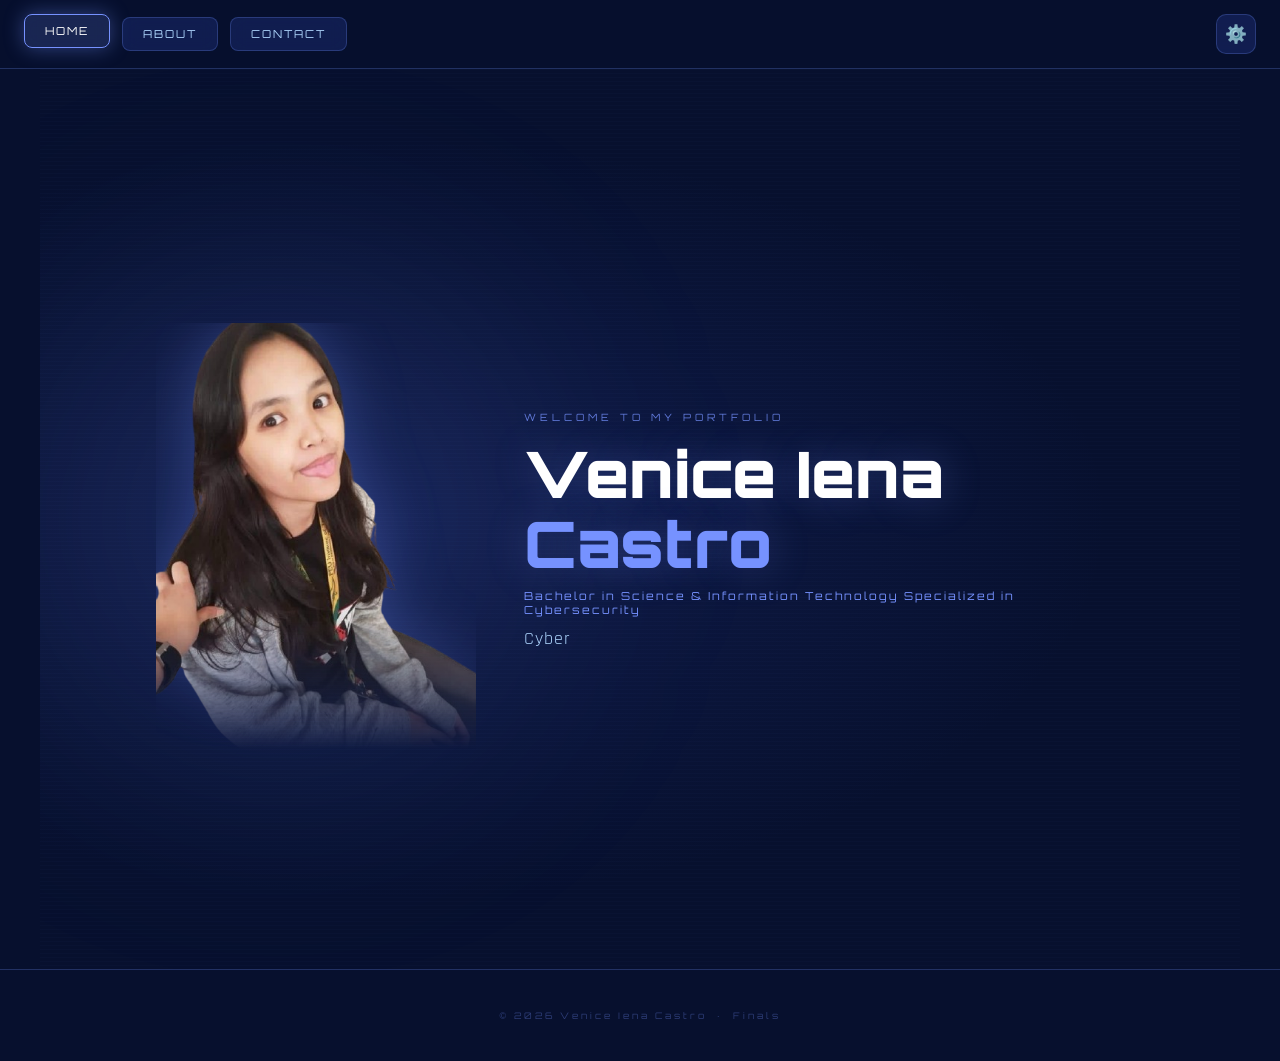
<file: index.html>
<!DOCTYPE html>
<html lang="en" data-theme="dark">
<head>
<meta charset="UTF-8">
<meta name="viewport" content="width=device-width, initial-scale=1.0">
<title>Venice Iena Castro — Portfolio</title>
<link href="https://fonts.googleapis.com/css2?family=Orbitron:wght@400;700;900&family=Rajdhani:wght@300;400;600&display=swap" rel="stylesheet">
<link rel="stylesheet" href="css/theme.css">
<link rel="stylesheet" href="css/style.css">
<link rel="stylesheet" href="css/window.css">
<link rel="stylesheet" href="css/responsive.css">
</head>
<body>

<!-- header -->
<header>
  <nav class="nav">
    <a href="index.html" class="nav-btn">Home</a>
    <a href="about.html" class="nav-btn">About</a>
    <a href="contact.html" class="nav-btn">Contact</a>
  </nav>
  <button id="settings-toggle" class="settings-btn" aria-label="Settings" title="Settings">⚙️</button>
  <div class="scroll-progress"></div>
</header>

<!-- settings -->
<div id="settings-panel" class="settings-panel">
  <div class="settings-row">
    <span class="settings-label">Dark Mode</span>
    <label class="switch">
      <input type="checkbox" id="dark-toggle">
      <span class="switch-track"><span class="switch-thumb"></span></span>
    </label>
  </div>
  <div class="settings-row">
    <span class="settings-label">Font Size</span>
    <div class="font-controls">
      <button id="font-dec" class="font-btn" type="button">A−</button>
      <button id="font-inc" class="font-btn" type="button">A+</button>
    </div>
  </div>
  <div class="settings-row">
    <span class="settings-label">High Contrast</span>
    <label class="switch">
      <input type="checkbox" id="contrast-toggle">
      <span class="switch-track"><span class="switch-thumb"></span></span>
    </label>
  </div>
</div>

<!-- hero -->
<section id="home" class="hero">
  <div class="hero-scanlines"></div>
  <div class="hero-glow"></div>
  <div class="hero-img-wrap">
    <img src="assets/images/image.png" class="hero-img" alt="Venice Castro" onerror="this.style.display='none'">
  </div>
  <div class="hero-content animate-fade-in">
    <p class="hero-label"> Welcome to my portfolio</p>
    <h1 class="hero-name">Venice Iena<br><span class="hero-name-accent">Castro</span></h1>
    <p class="hero-sub">Bachelor in Science &amp; Information Technology Specialized in Cybersecurity</p>
    <p class="hero-role" id="dynamic-role">Student Developer</p>
  </div>
</section>

<!-- footer -->
<footer>
  <p>© 2026 Venice Iena Castro &nbsp;·&nbsp; Finals</p>
</footer>

<script src="js/theme.js"></script>
<script src="js/script.js"></script>
<script src="js/feature.js"></script>
</body>
</html>
</file>
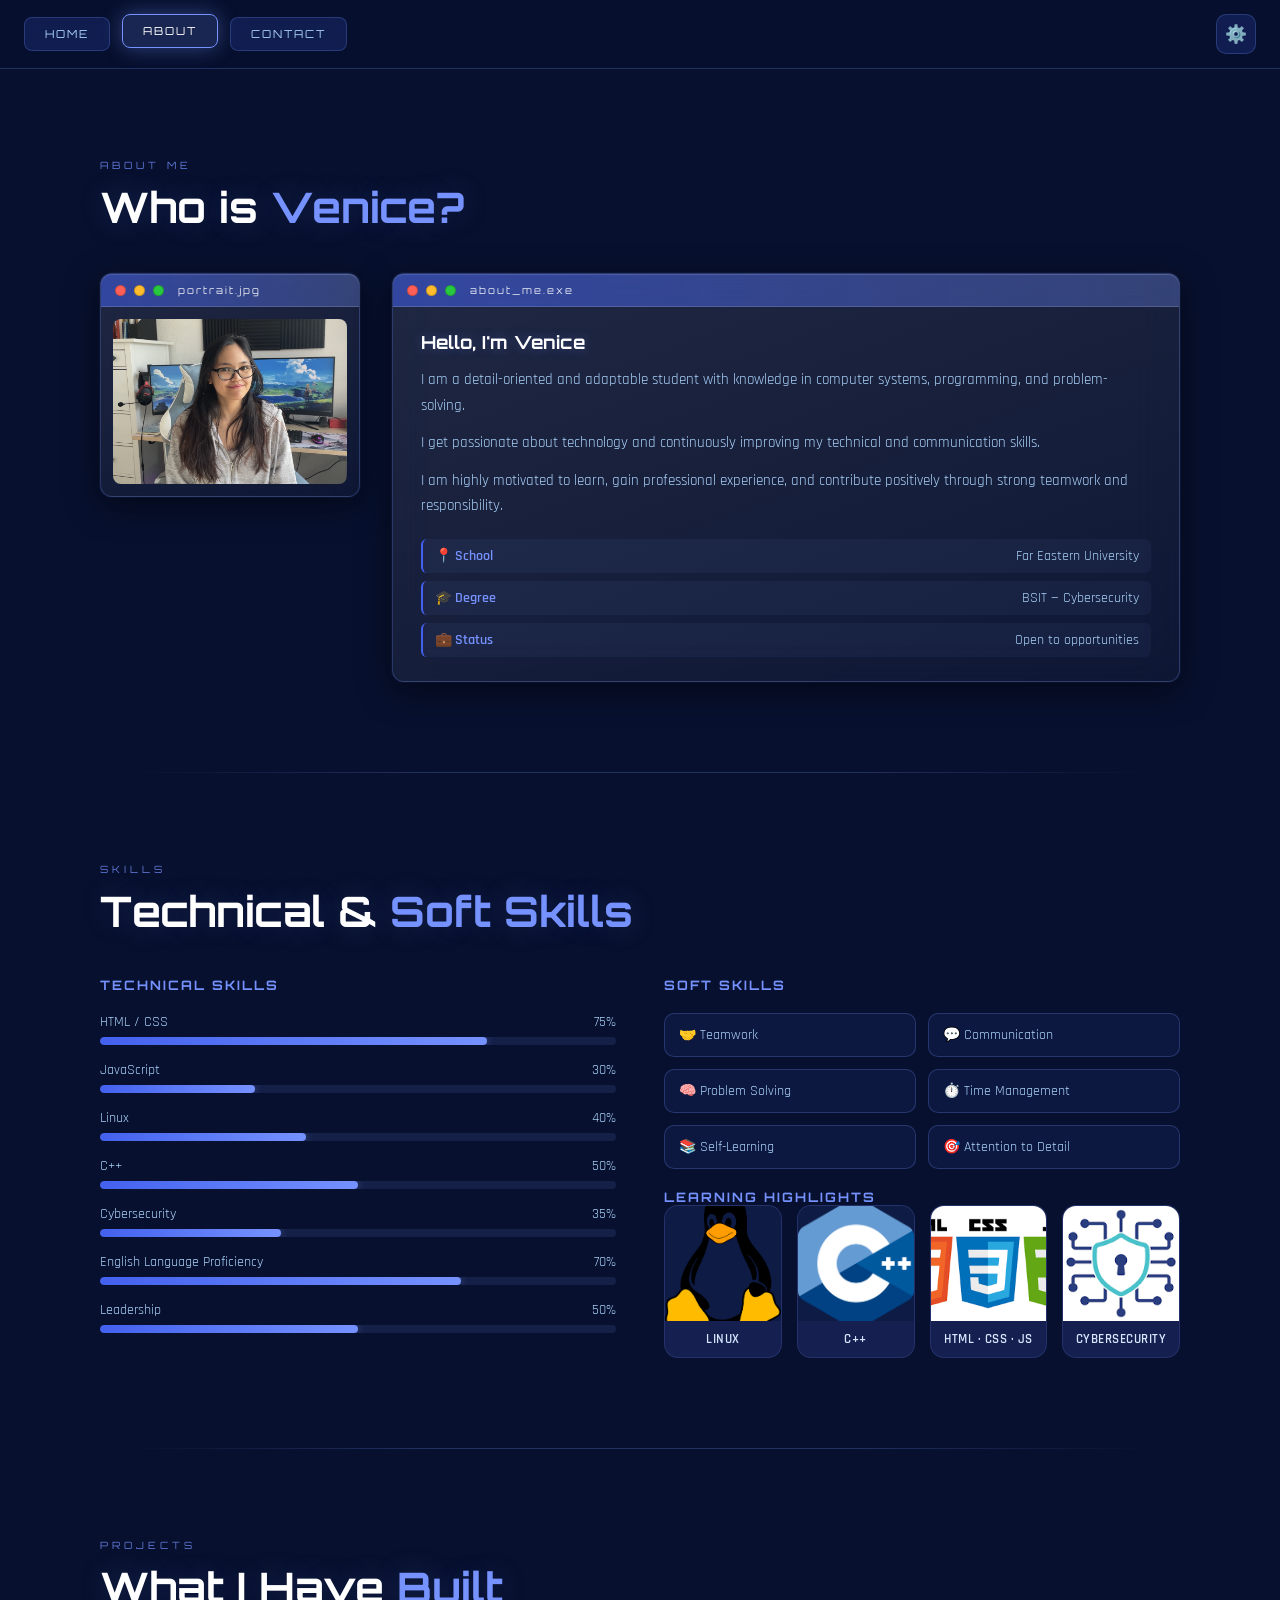
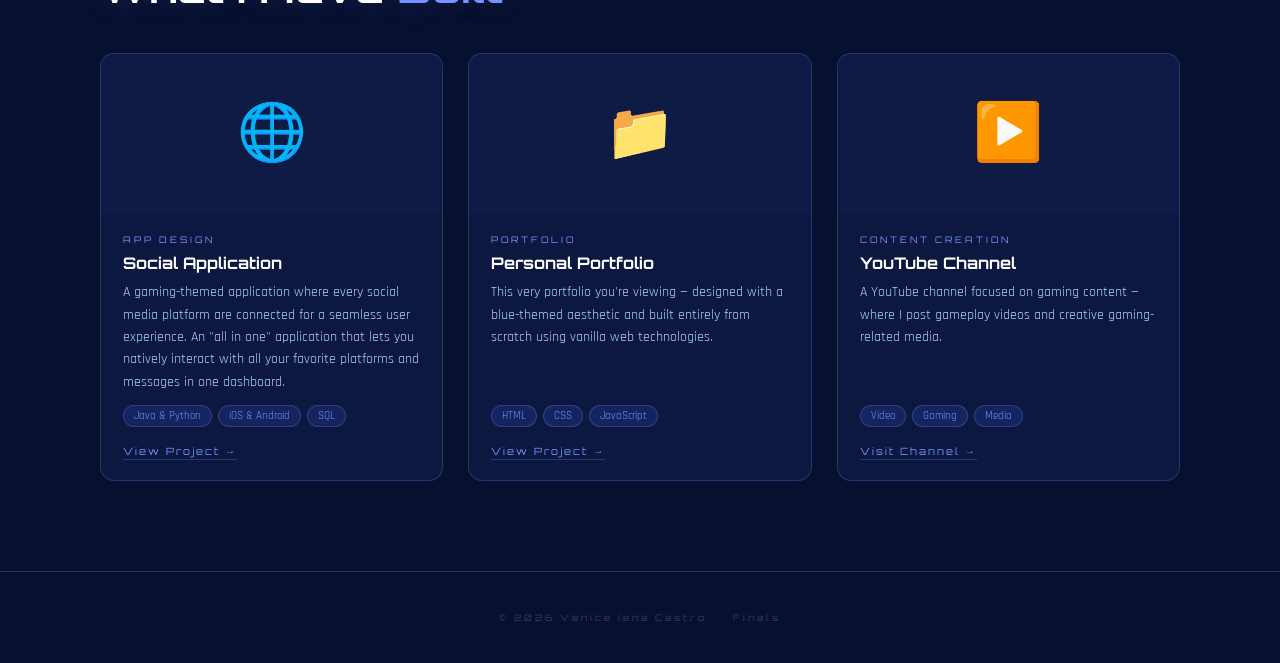
<file: about.html>
<!DOCTYPE html>
<html lang="en" data-theme="dark">
<head>
<meta charset="UTF-8">
<meta name="viewport" content="width=device-width, initial-scale=1.0">
<title>About — Venice Iena Castro</title>
<link href="https://fonts.googleapis.com/css2?family=Orbitron:wght@400;700;900&family=Rajdhani:wght@300;400;600&display=swap" rel="stylesheet">
<link rel="stylesheet" href="css/theme.css">
<link rel="stylesheet" href="css/style.css">
<link rel="stylesheet" href="css/window.css">
<link rel="stylesheet" href="css/responsive.css">
</head>
<body>

<!-- header -->
<header>
  <nav class="nav">
    <a href="index.html" class="nav-btn">Home</a>
    <a href="about.html" class="nav-btn">About</a>
    <a href="contact.html" class="nav-btn">Contact</a>
  </nav>
  <button id="settings-toggle" class="settings-btn" aria-label="Settings" title="Settings">⚙️</button>
  <div class="scroll-progress"></div>
</header>

<!-- settings -->
<div id="settings-panel" class="settings-panel">
  <div class="settings-row">
    <span class="settings-label">Dark Mode</span>
    <label class="switch">
      <input type="checkbox" id="dark-toggle">
      <span class="switch-track"><span class="switch-thumb"></span></span>
    </label>
  </div>
  <div class="settings-row">
    <span class="settings-label">Font Size</span>
    <div class="font-controls">
      <button id="font-dec" class="font-btn" type="button">A−</button>
      <button id="font-inc" class="font-btn" type="button">A+</button>
    </div>
  </div>
  <div class="settings-row">
    <span class="settings-label">High Contrast</span>
    <label class="switch">
      <input type="checkbox" id="contrast-toggle">
      <span class="switch-track"><span class="switch-thumb"></span></span>
    </label>
  </div>
</div>

<!-- about -->
<section id="about" class="animate-section">
  <p class="section-label"> About me</p>
  <h2 class="section-title">Who is <span class="accent">Venice?</span></h2>
  <div class="about-grid">
    <div class="aero-window portrait-window">
      <div class="aero-titlebar">
        <div class="aero-dot aero-dot-red"></div>
        <div class="aero-dot aero-dot-amber"></div>
        <div class="aero-dot aero-dot-green"></div>
        <span class="aero-title-text">portrait.jpg</span>
      </div>
      <div class="aero-body">
        <img src="assets/images/MeNoBG.png" alt="Portrait of Venice" onerror="this.style.display='none'">
      </div>
    </div>
    <div class="aero-window info-window">
      <div class="aero-titlebar">
        <div class="aero-dot aero-dot-red"></div>
        <div class="aero-dot aero-dot-amber"></div>
        <div class="aero-dot aero-dot-green"></div>
        <span class="aero-title-text">about_me.exe</span>
      </div>
      <div class="aero-body">
        <h3>Hello, I'm Venice </h3>
        <p>I am a detail-oriented and adaptable student with knowledge in computer systems, programming, and problem-solving.</p>
        <p>I get passionate about technology and continuously improving my technical and communication skills.</p>
        <p>I am highly motivated to learn, gain professional experience, and contribute positively through strong teamwork and responsibility.</p>
        <div class="about-details">
          <div class="about-detail"><span class="detail-label">📍 School</span><span>Far Eastern University</span></div>
          <div class="about-detail"><span class="detail-label">🎓 Degree</span><span>BSIT — Cybersecurity</span></div>
          <div class="about-detail"><span class="detail-label">💼 Status</span><span>Open to opportunities</span></div>
        </div>
      </div>
    </div>
  </div>
</section>

<div class="divider"></div>

<!-- skills -->
<section id="skills" class="animate-section">
  <p class="section-label">Skills</p>
  <h2 class="section-title">Technical &amp; <span class="accent">Soft Skills</span></h2>
  <div class="skills-container">

    <div class="skills-col">
      <h3 class="skills-col-title">Technical Skills</h3>
      <div class="skill-bars">
        <div class="skill-bar-item">
          <div class="skill-bar-header"><span>HTML / CSS</span><span>75%</span></div>
          <div class="skill-bar-bg"><div class="skill-bar-fill" data-width="75"></div></div>
        </div>
        <div class="skill-bar-item">
          <div class="skill-bar-header"><span>JavaScript</span><span>30%</span></div>
          <div class="skill-bar-bg"><div class="skill-bar-fill" data-width="30"></div></div>
        </div>
        <div class="skill-bar-item">
          <div class="skill-bar-header"><span>Linux</span><span>40%</span></div>
          <div class="skill-bar-bg"><div class="skill-bar-fill" data-width="40"></div></div>
        </div>
        <div class="skill-bar-item">
          <div class="skill-bar-header"><span>C++</span><span>50%</span></div>
          <div class="skill-bar-bg"><div class="skill-bar-fill" data-width="50"></div></div>
        </div>
        <div class="skill-bar-item">
          <div class="skill-bar-header"><span>Cybersecurity</span><span>35%</span></div>
          <div class="skill-bar-bg"><div class="skill-bar-fill" data-width="35"></div></div>
        </div>
         <div class="skill-bar-item">
          <div class="skill-bar-header"><span>English Language Proficiency</span><span>70%</span></div>
          <div class="skill-bar-bg"><div class="skill-bar-fill" data-width="70"></div></div>
        </div>
         <div class="skill-bar-item">
          <div class="skill-bar-header"><span>Leadership</span><span>50%</span></div>
          <div class="skill-bar-bg"><div class="skill-bar-fill" data-width="50"></div></div>
        </div>
      </div>
    </div>
    <div class="skills-col">
      <h3 class="skills-col-title">Soft Skills</h3>
      <div class="soft-skills-grid">
        <div class="soft-skill-card">🤝 Teamwork</div>
        <div class="soft-skill-card">💬 Communication</div>
        <div class="soft-skill-card">🧠 Problem Solving</div>
        <div class="soft-skill-card">⏱️ Time Management</div>
        <div class="soft-skill-card">📚 Self-Learning</div>
        <div class="soft-skill-card">🎯 Attention to Detail</div>
      </div>

      <!-- highlights -->
      <h3 class="skills-col-title" style="margin-top: 20px; margin-bottom: 0px;">Learning Highlights</h3>
      <div id="highlight">
        <div class="highlight-grid">
          <a class="highlight-card" target="_blank">
            <div class="highlight-icon-wrap">
              <img src="assets/icons/Linux.png" alt="Linux">
            </div>
            <div class="highlight-name">LINUX</div>
            <div class="highlight-hover-info">
              <div class="highlight-genre">LINUX</div>
              <div class="highlight-desc">Essentials of Linux</div>
            </div>
          </a>

          <a class="highlight-card" target="_blank">
            <div class="highlight-icon-wrap">
              <img src="assets/icons/C++.png" alt="C++">
            </div>
            <div class="highlight-name">C++</div>
            <div class="highlight-hover-info">
              <div class="highlight-genre">C++</div>
              <div class="highlight-desc">Novice level — growing fast</div>
            </div>
          </a>

          <a class="highlight-card" target="_blank">
            <div class="highlight-icon-wrap">
              <img src="assets/icons/WebDev.png" alt="Web Development">
            </div>
            <div class="highlight-name">HTML · CSS · JS</div>
            <div class="highlight-hover-info">
              <div class="highlight-genre">HTML · CSS · JS</div>
              <div class="highlight-desc">Web fundamentals</div>
            </div>
          </a>

          <a class="highlight-card" target="_blank">
            <div class="highlight-icon-wrap">
              <img src="assets/icons/Cybersecurity.png" alt="Cybersecurity">
            </div>
            <div class="highlight-name">CYBERSECURITY</div>
            <div class="highlight-hover-info">
              <div class="highlight-genre">CYBERSECURITY</div>
              <div class="highlight-desc">Basic concepts & practices</div>
            </div>
          </a>
        </div>
      </div>
    </div>
  </div>
</section>

<div class="divider"></div>

<!-- projects -->
<section id="projects" class="animate-section">
  <p class="section-label">Projects</p>
  <h2 class="section-title">What I Have <span class="accent">Built</span></h2>
  <div class="projects-grid">
    <!-- card 1 -->
    <div class="project-card">
      <div class="project-img-wrap">
        <img src="" alt="Social App" onerror="this.parentElement.innerHTML='<div class=\'project-img-placeholder\'>🌐</div>'">
      </div>
      <div class="project-body">
        <div class="project-genre">App Design</div>
        <h3 class="project-name">Social Application</h3>
        <p class="project-desc">A gaming-themed application where every social media platform are connected for a seamless user experience.
          An "all in one" application that lets you natively interact with all your favorite platforms and messages in one dashboard.</p>
        <div class="project-tags">
          <span class="proj-tag">Java & Python</span>
          <span class="proj-tag">iOS & Android</span>
          <span class="proj-tag">SQL</span>
        </div>
        <a class="project-link" href="#" target="_blank">View Project →</a>
      </div>
    </div>

    <!-- card 2 -->
    <div class="project-card">
      <div class="project-img-wrap">
        <img src="" alt="Portfolio" onerror="this.parentElement.innerHTML='<div class=\'project-img-placeholder\'>📁</div>'">
      </div>
      <div class="project-body">
        <div class="project-genre">Portfolio</div>
        <h3 class="project-name">Personal Portfolio</h3>
        <p class="project-desc">This very portfolio you're viewing — designed with a blue-themed aesthetic and built entirely from scratch using vanilla web technologies.</p>
        <div class="project-tags">
          <span class="proj-tag">HTML</span>
          <span class="proj-tag">CSS</span>
          <span class="proj-tag">JavaScript</span>
        </div>
        <a class="project-link" href="#" target="_blank">View Project →</a>
      </div>
    </div>

    <!-- card 3 -->
    <div class="project-card">
      <div class="project-img-wrap">
        <img src="" alt="YouTube" onerror="this.parentElement.innerHTML='<div class=\'project-img-placeholder\'>▶️</div>'">
      </div>
      <div class="project-body">
        <div class="project-genre">Content Creation</div>
        <h3 class="project-name">YouTube Channel</h3>
        <p class="project-desc">A YouTube channel focused on gaming content — where I post gameplay videos and creative gaming-related media.</p>
        <div class="project-tags">
          <span class="proj-tag">Video</span>
          <span class="proj-tag">Gaming</span>
          <span class="proj-tag">Media</span>
        </div>
        <a class="project-link" href="https://www.youtube.com/@yenachii" target="_blank">Visit Channel →</a>
      </div>
    </div>
  </div>
</section>

<!-- footer -->
<footer>
  <p>© 2026 Venice Iena Castro &nbsp;·&nbsp; Finals</p>
</footer>

<script src="js/theme.js"></script>
<script src="js/script.js"></script>
<script src="js/feature.js"></script>
</body>
</html>
</file>
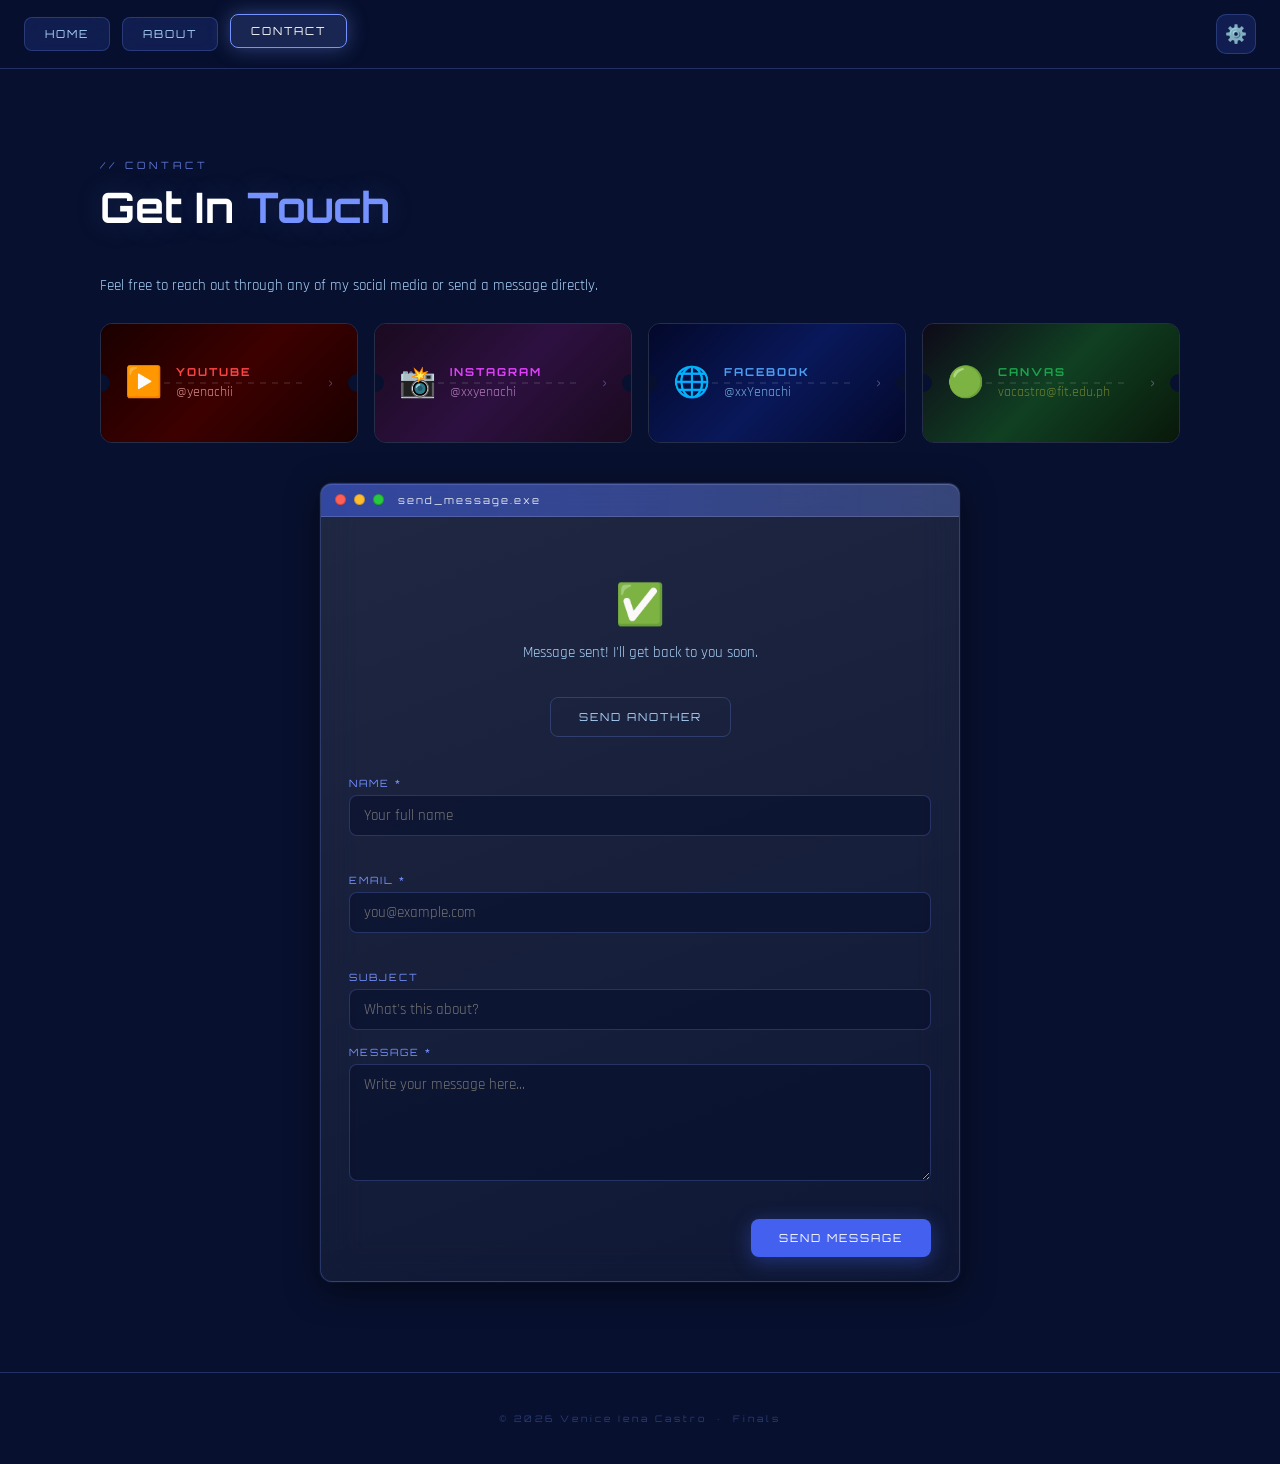
<file: contact.html>
<!DOCTYPE html>
<html lang="en" data-theme="dark">
<head>
<meta charset="UTF-8">
<meta name="viewport" content="width=device-width, initial-scale=1.0">
<title>Contact — Venice Iena Castro</title>
<link href="https://fonts.googleapis.com/css2?family=Orbitron:wght@400;700;900&family=Rajdhani:wght@300;400;600&display=swap" rel="stylesheet">
<link rel="stylesheet" href="css/theme.css">
<link rel="stylesheet" href="css/style.css">
<link rel="stylesheet" href="css/window.css">
<link rel="stylesheet" href="css/responsive.css">
</head>
<body>

<!-- header -->
<header>
  <nav class="nav">
    <a href="index.html" class="nav-btn">Home</a>
    <a href="about.html" class="nav-btn">About</a>
    <a href="contact.html" class="nav-btn">Contact</a>
  </nav>
  <button id="settings-toggle" class="settings-btn" aria-label="Settings" title="Settings">⚙️</button>
  <div class="scroll-progress"></div>
</header>

<!-- settings -->
<div id="settings-panel" class="settings-panel">
  <div class="settings-row">
    <span class="settings-label">Dark Mode</span>
    <label class="switch">
      <input type="checkbox" id="dark-toggle">
      <span class="switch-track"><span class="switch-thumb"></span></span>
    </label>
  </div>
  <div class="settings-row">
    <span class="settings-label">Font Size</span>
    <div class="font-controls">
      <button id="font-dec" class="font-btn" type="button">A−</button>
      <button id="font-inc" class="font-btn" type="button">A+</button>
    </div>
  </div>
  <div class="settings-row">
    <span class="settings-label">High Contrast</span>
    <label class="switch">
      <input type="checkbox" id="contrast-toggle">
      <span class="switch-track"><span class="switch-thumb"></span></span>
    </label>
  </div>
</div>

<!-- contact -->
<section id="contact" class="animate-section">
  <p class="section-label">// Contact</p>
  <h2 class="section-title">Get In <span class="accent">Touch</span></h2>
  <div class="contact-layout">

    <!-- tickets -->
    <div class="contact-cards">
      <p class="contact-intro">Feel free to reach out through any of my social media or send a message directly.</p>
      <div class="tickets-grid">
        <a class="ticket ticket-yt" href="https://www.youtube.com/@yenachii" target="_blank">
          <div class="ticket-bg"></div>
          <div class="ticket-notch-left"></div><div class="ticket-notch-right"></div>
          <div class="ticket-dashes"></div>
          <div class="ticket-content">
            <div class="ticket-icon">▶️</div>
            <div class="ticket-info">
              <div class="ticket-platform">YouTube</div>
              <div class="ticket-handle">@yenachii</div>
            </div>
            <div class="ticket-arrow">›</div>
          </div>
        </a>
        <a class="ticket ticket-ig" href="https://www.instagram.com/xxyenachi" target="_blank">
          <div class="ticket-bg"></div>
          <div class="ticket-notch-left"></div><div class="ticket-notch-right"></div>
          <div class="ticket-dashes"></div>
          <div class="ticket-content">
            <div class="ticket-icon">📸</div>
            <div class="ticket-info">
              <div class="ticket-platform">Instagram</div>
              <div class="ticket-handle">@xxyenachi</div>
            </div>
            <div class="ticket-arrow">›</div>
          </div>
        </a>
        <a class="ticket ticket-fb" href="" target="_blank">
          <div class="ticket-bg"></div>
          <div class="ticket-notch-left"></div><div class="ticket-notch-right"></div>
          <div class="ticket-dashes"></div>
          <div class="ticket-content">
            <div class="ticket-icon">🌐</div>
            <div class="ticket-info">
              <div class="ticket-platform">Facebook</div>
              <div class="ticket-handle">@xxYenachi</div>
            </div>
            <div class="ticket-arrow">›</div>
          </div>
        </a>
        <a class="ticket ticket-ca" href="" target="_blank">
          <div class="ticket-bg"></div>
          <div class="ticket-notch-left"></div><div class="ticket-notch-right"></div>
          <div class="ticket-dashes"></div>
          <div class="ticket-content">
            <div class="ticket-icon">🟢</div>
            <div class="ticket-info">
              <div class="ticket-platform">Canvas</div>
              <div class="ticket-handle">vacastro@fit.edu.ph</div>
            </div>
            <div class="ticket-arrow">›</div>
          </div>
        </a>
      </div>
    </div>

    <!-- form -->
    <div class="contact-form-wrap">
      <div class="aero-window form-window">
        <div class="aero-titlebar">
          <div class="aero-dot aero-dot-red"></div>
          <div class="aero-dot aero-dot-amber"></div>
          <div class="aero-dot aero-dot-green"></div>
          <span class="aero-title-text">send_message.exe</span>
        </div>
        <div class="aero-body">
          <div id="form-success" class="form-success" hidden>
            <span>✅</span>
            <p>Message sent! I'll get back to you soon.</p>
            <button id="form-reset" class="btn-outline" style="margin-top:12px;">Send another</button>
          </div>
          <form id="contact-form" novalidate>
            <div class="form-group">
              <label for="f-name">Name *</label>
              <input type="text" id="f-name" name="name" placeholder="Your full name" autocomplete="name">
              <span class="form-error" id="err-name"></span>
            </div>
            <div class="form-group">
              <label for="f-email">Email *</label>
              <input type="email" id="f-email" name="email" placeholder="you@example.com" autocomplete="email">
              <span class="form-error" id="err-email"></span>
            </div>
            <div class="form-group">
              <label for="f-subject">Subject</label>
              <input type="text" id="f-subject" name="subject" placeholder="What's this about?">
            </div>
            <div class="form-group">
              <label for="f-message">Message *</label>
              <textarea id="f-message" name="message" rows="5" placeholder="Write your message here…"></textarea>
              <span class="form-error" id="err-message"></span>
            </div>
            <div class="form-footer">
              <p class="form-saved-note" id="saved-note">💾 Draft auto-saved</p>
              <button type="submit" class="btn-primary">Send Message</button>
            </div>
          </form>
        </div>
      </div>
    </div>

  </div>
</section>

<!-- footer -->
<footer>
  <p>© 2026 Venice Iena Castro &nbsp;·&nbsp; Finals</p>
</footer>

<script src="js/theme.js"></script>
<script src="js/script.js"></script>
<script src="js/feature.js"></script>
</body>
</html>
</file>
<file: css/theme.css>
/* ────────────────────────────────────────────────
   theme.css — colors & contrast
   ──────────────────────────────────────────────── */

/* dark theme */
:root,
[data-theme="dark"] {
  --bg:       #07102E;
  --deep:     #050D22;
  --surface:  #0E1B45;
  --panel:    #162050;
  --primary:  #4361EE;
  --glow:     #7692FF;
  --accent:   #ABD2FA;
  --light:    #D6E6FF;
  --white:    #ffffff;
  --text:     #D6E6FF;
  --text-dim: #7692FF;
  --card-bg:  rgba(14,27,69,0.8);
  --border:   rgba(118,146,255,0.25);
  --input-bg: rgba(7,16,46,0.6);
  --shadow:   rgba(0,0,0,0.5);
  --nav-bg:   rgba(7,16,46,0.82);
  --footer-c: rgba(118,146,255,0.35);
  --tag-bg:   rgba(67,97,238,0.18);
  --tag-c:    #7692FF;
  --font-title: 'Orbitron', sans-serif;
  --font-body:  'Rajdhani', sans-serif;
  color-scheme: dark;
}

/* light theme */
[data-theme="light"] {
  --bg:       #EEF2FF;
  --deep:     #DDE3FA;
  --surface:  #FFFFFF;
  --panel:    #F4F6FF;
  --primary:  #4361EE;
  --glow:     #4361EE;
  --accent:   #1a2c8a;
  --light:    #1a1f3a;
  --white:    #111827;
  --text:     #1a1f3a;
  --text-dim: #4361EE;
  --card-bg:  rgba(255,255,255,0.85);
  --border:   rgba(67,97,238,0.3);
  --input-bg: rgba(255,255,255,0.9);
  --shadow:   rgba(67,97,238,0.15);
  --nav-bg:   rgba(238,242,255,0.9);
  --footer-c: #4361EE;
  --tag-bg:   rgba(67,97,238,0.12);
  --tag-c:    #4361EE;
  color-scheme: light;
}

/* high contrast — dark */
[data-contrast="high"] {
  --bg:       #000000;
  --deep:     #000000;
  --surface:  #000000;
  --panel:    #000000;
  --primary:  #4d8bff;
  --glow:     #7fb0ff;
  --accent:   #ffffff;
  --light:    #ffffff;
  --white:    #ffffff;
  --text:     #ffffff;
  --text-dim: #e0e0e0;
  --card-bg:  #000000;
  --border:   #ffffff;
  --input-bg: #000000;
  --shadow:   rgba(0,0,0,0.9);
  --nav-bg:   #000000;
  --footer-c: #ffffff;
  --tag-bg:   #000000;
  --tag-c:    #ffffff;
}

/* high contrast — light */
[data-contrast="high"][data-theme="light"] {
  --bg:       #ffffff;
  --deep:     #ffffff;
  --surface:  #ffffff;
  --panel:    #ffffff;
  --accent:   #000000;
  --light:    #000000;
  --white:    #000000;
  --text:     #000000;
  --text-dim: #222222;
  --card-bg:  #ffffff;
  --border:   #000000;
  --input-bg: #ffffff;
  --nav-bg:   #ffffff;
  --footer-c: #000000;
  --tag-bg:   #ffffff;
  --tag-c:    #000000;
}

/* font size scale */
html[data-fontsize="sm"] { font-size: 14px; }
html[data-fontsize="md"] { font-size: 16px; }
html[data-fontsize="lg"] { font-size: 18px; }
</file>
<file: css/style.css>
/* ────────────────────────────────────────────────
   style.css — base, nav, hero, sections
   ──────────────────────────────────────────────── */

*, *::before, *::after { box-sizing: border-box; margin: 0; padding: 0; }

/* base */
html { scroll-behavior: smooth; }

body {
  background: var(--bg);
  color: var(--text);
  overflow-x: hidden;
  font-family: var(--font-body);
  transition: background 0.35s ease, color 0.35s ease;
}

::-webkit-scrollbar { width: 6px; }
::-webkit-scrollbar-track { background: var(--deep); }
::-webkit-scrollbar-thumb { background: var(--primary); border-radius: 3px; }

/* header */
header {
  position: sticky;
  top: 0;
  z-index: 999;
  display: flex;
  align-items: center;
  justify-content: space-between;
  gap: 12px;
  padding: 14px 24px;
  background: var(--nav-bg);
  backdrop-filter: blur(14px);
  border-bottom: 1px solid var(--border);
  transition: background 0.35s;
}

/* scroll bar */
.scroll-progress {
  position: absolute;
  left: 0; bottom: -1px;
  height: 2px;
  width: calc(var(--scroll-progress, 0) * 100%);
  background: var(--glow);
  transition: width 0.1s linear;
}

/* nav */
.nav { display: flex; gap: 12px; flex-wrap: wrap; }

.nav-btn {
  text-decoration: none;
  color: var(--accent);
  padding: 9px 20px;
  border: 1px solid var(--border);
  border-radius: 8px;
  background: var(--tag-bg);
  font-family: var(--font-title);
  font-size: 0.6875rem;
  font-weight: 400;
  letter-spacing: 2px;
  text-transform: uppercase;
  backdrop-filter: blur(8px);
  transition: 0.25s ease;
}
.nav-btn:hover, .nav-btn.active {
  color: var(--white);
  background: rgba(118,146,255,0.18);
  border-color: var(--glow);
  transform: translateY(-3px);
  box-shadow: 0 0 20px rgba(118,146,255,0.4);
}

/* settings */
.settings-btn {
  width: 40px;
  height: 40px;
  flex-shrink: 0;
  border-radius: 10px;
  border: 1px solid var(--border);
  background: var(--tag-bg);
  color: var(--accent);
  font-size: 1.1rem;
  cursor: pointer;
  display: flex;
  align-items: center;
  justify-content: center;
  transition: 0.25s ease;
}
.settings-btn:hover {
  border-color: var(--glow);
  transform: rotate(45deg);
  box-shadow: 0 0 16px rgba(118,146,255,0.4);
}

/* settings panel */
.settings-panel {
  position: fixed;
  top: 66px;
  right: 20px;
  z-index: 1000;
  width: 240px;
  padding: 18px;
  display: flex;
  flex-direction: column;
  gap: 16px;
  background: var(--card-bg);
  border: 1px solid var(--border);
  border-radius: 12px;
  backdrop-filter: blur(20px);
  box-shadow: 0 12px 40px var(--shadow);
  opacity: 0;
  transform: translateY(-8px);
  pointer-events: none;
  transition: opacity 0.25s ease, transform 0.25s ease;
}
.settings-panel.open {
  opacity: 1;
  transform: translateY(0);
  pointer-events: auto;
}
.settings-row { display: flex; align-items: center; justify-content: space-between; gap: 12px; }
.settings-label {
  font-family: var(--font-title);
  font-size: 0.625rem;
  letter-spacing: 1.5px;
  text-transform: uppercase;
  color: var(--accent);
}

/* liquid switch */
.switch { position: relative; width: 46px; height: 26px; flex-shrink: 0; }
.switch input { opacity: 0; width: 0; height: 0; position: absolute; }
.switch-track {
  position: absolute; inset: 0;
  background: rgba(118,146,255,0.2);
  border: 1px solid var(--border);
  border-radius: 999px;
  cursor: pointer;
  transition: background 0.35s ease;
  display: block;
}
.switch-thumb {
  position: absolute;
  top: 2px; left: 2px;
  width: 20px; height: 20px;
  border-radius: 50%;
  background: var(--white);
  box-shadow: 0 2px 6px rgba(0,0,0,0.3);
  transition: transform 0.35s cubic-bezier(0.34,1.56,0.64,1), background 0.35s ease;
}
.switch input:checked + .switch-track { background: var(--primary); }
.switch input:checked + .switch-track .switch-thumb { transform: translateX(20px); }

/* font buttons */
.font-controls { display: flex; gap: 6px; }
.font-btn {
  width: 32px; height: 28px;
  border: 1px solid var(--border);
  border-radius: 6px;
  background: var(--tag-bg);
  color: var(--accent);
  font-family: var(--font-title);
  font-size: 0.75rem;
  cursor: pointer;
  transition: 0.2s ease;
}
.font-btn:hover { border-color: var(--glow); color: var(--white); }

/* hero */
.hero {
  position: relative;
  min-height: 100vh;
  display: flex;
  align-items: center;
  justify-content: center;
  padding: 100px 80px 60px;
  gap: 48px;
  overflow: hidden;
  background: radial-gradient(ellipse at 30% 50%, rgba(67,97,238,0.15) 0%, transparent 60%);
}

.hero-scanlines {
  position: absolute;
  inset: 0;
  z-index: 0;
  background: repeating-linear-gradient(0deg, transparent, transparent 3px,
    rgba(118,146,255,0.02) 3px, rgba(118,146,255,0.02) 4px);
  pointer-events: none;
}
[data-theme="light"] .hero-scanlines { opacity: 0; }

.hero-glow {
  position: absolute;
  width: 500px; height: 500px;
  background: rgba(118,146,255,0.1);
  filter: blur(120px);
  border-radius: 50%;
  top: 50%; left: 20%;
  transform: translate(-50%, -50%);
  pointer-events: none;
  z-index: 0;
}

.hero-img-wrap {
  position: relative;
  z-index: 2;
  flex: 0 0 auto;
}
.hero-img {
  width: clamp(200px, 25vw, 360px);
  height: auto;
  filter: drop-shadow(0 0 30px rgba(118,146,255,0.3));
  animation: heroFloat 5s ease-in-out infinite;
  mask-image: linear-gradient(to bottom, black 70%, transparent 100%);
  -webkit-mask-image: linear-gradient(to bottom, black 70%, transparent 100%);
}
@keyframes heroFloat {
  0%,100% { transform: translateY(0); }
  50%      { transform: translateY(-16px); }
}

.hero-content {
  position: relative;
  z-index: 2;
  flex: 1;
  max-width: 600px;
}

.hero-label {
  font-family: var(--font-title);
  font-size: 0.625rem;
  letter-spacing: 4px;
  color: var(--glow);
  text-transform: uppercase;
  margin-bottom: 16px;
  opacity: 0.8;
}

.hero-name {
  font-family: var(--font-title);
  font-size: clamp(2rem, 5vw, 4rem);
  font-weight: 900;
  color: var(--white);
  line-height: 1.1;
  margin-bottom: 10px;
  text-shadow: 0 0 40px rgba(118,146,255,0.3);
}
.hero-name-accent { color: var(--glow); }

.hero-role {
  display: block;
  min-width: 260px;
  min-height: 40px;
  font-family: var(--font-body);
  font-size: clamp(0.875rem, 2vw, 1.125rem);
  color: var(--accent);
  letter-spacing: 1px;
}
.hero-sub {
  font-size: 0.6875rem;
  color: var(--text-dim);
  letter-spacing: 2px;
  font-family: var(--font-title);
  margin-bottom: 10px;
}

/* buttons */
.btn-primary {
  padding: 12px 28px;
  background: var(--primary);
  color: #fff;
  border: none;
  border-radius: 8px;
  font-family: var(--font-title);
  font-size: 0.6875rem;
  letter-spacing: 2px;
  text-transform: uppercase;
  text-decoration: none;
  cursor: pointer;
  transition: 0.25s ease;
  box-shadow: 0 4px 20px rgba(67,97,238,0.4);
}
.btn-primary:hover {
  background: var(--glow);
  transform: translateY(-3px);
  box-shadow: 0 8px 28px rgba(118,146,255,0.5);
}

.btn-outline {
  padding: 12px 28px;
  background: transparent;
  color: var(--accent);
  border: 1px solid var(--border);
  border-radius: 8px;
  font-family: var(--font-title);
  font-size: 0.6875rem;
  letter-spacing: 2px;
  text-transform: uppercase;
  text-decoration: none;
  cursor: pointer;
  transition: 0.25s ease;
}
.btn-outline:hover {
  border-color: var(--glow);
  color: var(--white);
  background: rgba(118,146,255,0.1);
  transform: translateY(-3px);
}

/* page header (per-page titles on about/contact) */
.page-hero {
  padding: 70px 60px 20px;
  max-width: 1200px;
  margin: 0 auto;
}

/* section layout */
section {
  padding: 90px 60px;
  max-width: 1200px;
  margin: 0 auto;
}

.section-label {
  font-family: var(--font-title);
  font-size: 0.625rem;
  letter-spacing: 4px;
  color: var(--glow);
  text-transform: uppercase;
  margin-bottom: 10px;
  opacity: 0.8;
}
.section-title {
  font-family: var(--font-title);
  font-size: clamp(1.5rem, 4vw, 2.625rem);
  font-weight: 700;
  color: var(--white);
  margin-bottom: 40px;
  text-shadow: 0 0 30px rgba(118,146,255,0.2);
}

.accent { color: var(--glow); }

.divider {
  width: 80%;
  height: 1px;
  background: linear-gradient(90deg, transparent, var(--border) 30%, var(--border) 70%, transparent);
  margin: 0 auto;
}

/* scroll animations */
.animate-section {
  opacity: 0;
  transform: translateY(40px);
  transition: opacity 0.7s ease, transform 0.7s ease;
}
.animate-section.visible {
  opacity: 1;
  transform: translateY(0);
}
.animate-fade-in {
  opacity: 0;
  animation: fadeInUp 0.9s ease forwards 0.2s;
}
@keyframes fadeInUp {
  from { opacity:0; transform:translateY(30px); }
  to   { opacity:1; transform:translateY(0); }
}

/* footer */
footer {
  text-align:center; padding:40px 20px;
  border-top:1px solid var(--border);
  font-family:var(--font-title);
  font-size: 0.5625rem; letter-spacing:3px;
  color: var(--footer-c);
}
</file>
<file: css/window.css>
/* ────────────────────────────────────────────────
   window.css — glass windows & cards
   ──────────────────────────────────────────────── */

/* aero windows */
.aero-window {
  background: linear-gradient(160deg, rgba(255,255,255,0.1) 0%, rgba(255,255,255,0.03) 100%);
  border: 1px solid var(--border);
  border-radius: 12px;
  box-shadow: inset 0 1px 0 rgba(255,255,255,0.2), 0 8px 32px var(--shadow), 0 0 0 1px rgba(118,146,255,0.08);
  backdrop-filter: blur(20px);
  overflow: hidden;
  transition: background 0.35s, border 0.35s;
}
[data-theme="light"] .aero-window {
  background: rgba(255,255,255,0.85);
  border-color: rgba(67,97,238,0.2);
  box-shadow: 0 4px 24px rgba(67,97,238,0.12);
}

.aero-titlebar {
  display: flex;
  align-items: center;
  gap: 8px;
  padding: 10px 14px;
  background: linear-gradient(90deg, rgba(67,97,238,0.55) 0%, rgba(118,146,255,0.3) 100%);
  border-bottom: 1px solid rgba(255,255,255,0.15);
}
[data-theme="light"] .aero-titlebar {
  background: linear-gradient(90deg, rgba(67,97,238,0.8), rgba(118,146,255,0.6));
}
.aero-dot { width:11px; height:11px; border-radius:50%; border:1px solid rgba(0,0,0,0.2); }
.aero-dot-red   { background:#FF5F57; }
.aero-dot-amber { background:#FEBC2E; }
.aero-dot-green { background:#28C840; }
.aero-title-text {
  margin-left:6px;
  font-family: var(--font-title);
  font-size: 0.625rem;
  letter-spacing:2px;
  color:rgba(255,255,255,0.85);
}
.aero-body { padding: 24px 28px; }
.aero-body h3 {
  font-family: var(--font-title);
  font-size: 1.125rem;
  color: var(--white);
  margin-bottom:14px;
  text-shadow: 0 0 12px rgba(118,146,255,0.3);
}
.aero-body p {
  font-family: var(--font-body);
  font-size: 0.9375rem;
  line-height:1.7;
  color: var(--accent);
  margin-bottom:12px;
}

/* about details */
.about-details { margin-top:20px; display:flex; flex-direction:column; gap:8px; }
.about-detail {
  display:flex;
  justify-content:space-between;
  align-items:center;
  padding:8px 12px;
  background: rgba(118,146,255,0.06);
  border-radius:6px;
  border-left:2px solid var(--primary);
  font-family: var(--font-body);
  font-size: 0.875rem;
  color: var(--accent);
}
.detail-label { font-weight:600; color: var(--glow); }

/* about grid */
.about-grid {
  display:flex;
  gap:32px;
  flex-wrap:wrap;
  align-items:flex-start;
}
.portrait-window {
  flex: 0 0 260px;
}
.portrait-window .aero-body { padding:12px; }
.portrait-window img {
  width:100%;
  height:auto;
  border-radius:8px;
  display:block;
}
.info-window { flex:1; min-width:280px; }

/* skills */
.skills-container {
  display:grid;
  grid-template-columns:1fr 1fr;
  gap:48px;
  align-items:start;
}
.skills-col-title {
  font-family: var(--font-title);
  font-size: 0.8125rem;
  letter-spacing:2px;
  color: var(--glow);
  margin-bottom:20px;
  text-transform:uppercase;
}

/* skill bars */
.skill-bars { display:flex; flex-direction:column; gap:16px; }
.skill-bar-header {
  display:flex;
  justify-content:space-between;
  font-family: var(--font-body);
  font-size: 0.875rem;
  color: var(--accent);
  margin-bottom:6px;
}
.skill-bar-bg {
  width:100%;
  height:8px;
  background: rgba(118,146,255,0.12);
  border-radius:4px;
  overflow:hidden;
}
.skill-bar-fill {
  height:100%;
  width:0%;
  background: linear-gradient(90deg, var(--primary), var(--glow));
  border-radius:4px;
  transition: width 1.2s cubic-bezier(0.23,1,0.32,1);
  box-shadow:0 0 8px rgba(118,146,255,0.4);
}

/* soft skills */
.soft-skills-grid { display:grid; grid-template-columns:1fr 1fr; gap:12px; }
.soft-skill-card {
  padding:12px 14px;
  background: var(--card-bg);
  border:1px solid var(--border);
  border-radius:10px;
  font-family: var(--font-body);
  font-size: 0.875rem;
  color: var(--accent);
  transition:0.25s ease;
}
.soft-skill-card:hover {
  border-color: var(--glow);
  background: rgba(118,146,255,0.1);
  transform:translateY(-3px);
  box-shadow:0 4px 16px rgba(118,146,255,0.2);
}

/* highlight grid */
.highlight-grid {
  display: grid;
  grid-template-columns: repeat(auto-fill, minmax(100px, 100fr));
  gap: 15px;
}
.highlight-card {
  position: relative;
  border-radius: 14px;
  overflow: hidden;
  background: var(--panel);
  border: 1px solid rgba(118,146,255,0.15);
  cursor: pointer;
  transition: transform 0.3s ease, box-shadow 0.3s ease;
  text-decoration: none;
  display: block;
}
.highlight-card:hover {
  transform: translateY(-8px) scale(1.04);
  box-shadow: 0 0 28px rgba(118,146,255,0.45), 0 10px 40px rgba(0,0,0,0.5);
  border-color: rgba(118,146,255,0.5);
}
.highlight-icon-wrap {
  width: 100%;
  padding-top: 100%;
  position: relative;
  background: var(--surface);
  overflow: hidden;
}
.highlight-icon-wrap img {
  position: absolute;
  inset: 0;
  width: 100%;
  height: 100%;
  object-fit: cover;
  transition: transform 0.3s ease;
}
.highlight-icon-placeholder {
  position: absolute;
  inset: 0;
  display: flex;
  align-items: center;
  justify-content: center;
  font-size: 2.625rem;
}
.highlight-name {
  padding: 10px 12px;
  font-family: var(--font-body);
  font-size: 0.8125rem;
  font-weight: 600;
  color: var(--light);
  text-align: center;
  letter-spacing: 0.5px;
}
.highlight-hover-info {
  position: absolute;
  inset: 0;
  background: rgba(7,16,46,0.93);
  display: flex;
  flex-direction: column;
  align-items: center;
  justify-content: center;
  padding: 16px;
  opacity: 0;
  transition: opacity 0.3s ease;
  gap: 8px;
}
.highlight-card:hover .highlight-hover-info { opacity: 1; }
.highlight-hover-info .highlight-genre {
  font-family: var(--font-title);
  font-size: 0.5625rem;
  letter-spacing: 2px;
  color: var(--glow);
  text-transform: uppercase;
}
.highlight-card:hover .highlight-icon-wrap img { transform: scale(1.05); }
.highlight-hover-info .highlight-desc {
  font-family: var(--font-body);
  font-size: 0.8125rem;
  color: var(--accent);
  text-align: center;
  line-height: 1.5;
}

/* projects */
.projects-grid {
  display:grid;
  grid-template-columns: repeat(auto-fill, minmax(260px, 1fr));
  gap: 25px;
  margin-top: 40px;
}
.project-card {
  background: var(--card-bg);
  border:1px solid var(--border);
  border-radius:14px;
  overflow:hidden;
  transition:0.3s ease;
  display:flex;
  flex-direction:column;
}
.project-card:hover {
  transform:translateY(-8px);
  box-shadow:0 16px 48px var(--shadow), 0 0 0 1px var(--glow);
}
.project-img-wrap {
  width:100%;
  height:160px;
  overflow:hidden;
  background: var(--surface);
  display:flex;
  align-items:center;
  justify-content:center;
}
.project-img-wrap img { width:100%; height:100%; object-fit:cover; transition:0.3s ease; }
.project-card:hover .project-img-wrap img { transform:scale(1.05); }
.project-img-placeholder { font-size: 3.5rem; }
.project-body { padding:20px 22px; flex:1; display:flex; flex-direction:column; gap:8px; }
.project-genre { font-family:var(--font-title); font-size: 0.5625rem; letter-spacing:3px; color:var(--glow); text-transform:uppercase; }
.project-name { font-family:var(--font-title); font-size: 1rem; color:var(--white); }
.project-desc { font-family:var(--font-body); font-size: 0.875rem; color:var(--accent); line-height:1.6; flex:1; }
.project-tags { display:flex; flex-wrap:wrap; gap:6px; margin-top:4px; }
.proj-tag {
  padding:3px 10px;
  background:var(--tag-bg);
  border:1px solid var(--border);
  border-radius:12px;
  font-size: 0.6875rem;
  color:var(--tag-c);
  font-family:var(--font-body);
}
.project-link {
  display:inline-block;
  margin-top:10px;
  font-family:var(--font-title);
  font-size: 0.625rem;
  letter-spacing:2px;
  color:var(--glow);
  text-decoration:none;
  border-bottom:1px solid var(--border);
  padding-bottom:2px;
  transition:0.2s ease;
  width:fit-content;
}
.project-link:hover { color:var(--white); border-color:var(--glow); }

/* contact layout */
.contact-layout { display:flex; flex-direction:column; gap:40px; }
.contact-intro { font-family:var(--font-body); font-size: 0.9375rem; color:var(--accent); line-height:1.7; margin-bottom:24px; }
.form-window { width:100%; max-width: 640px; margin: 0 auto; }

/* tickets */
.tickets-grid { display:grid; grid-template-columns:repeat(auto-fill, minmax(220px, 1fr)); gap:16px; }
.ticket {
  position:relative; border-radius:12px; overflow:hidden;
  border:1px solid rgba(255,255,255,0.12); cursor:pointer;
  text-decoration:none; display:block;
  transition:transform 0.3s ease, box-shadow 0.3s ease; height:120px;
}
.ticket:hover { transform:translateY(-5px) rotate(-1deg); box-shadow:0 12px 40px var(--shadow); }
.ticket-notch-left,.ticket-notch-right {
  position:absolute; top:50%; width:18px; height:18px;
  border-radius:50%; background:var(--bg); transform:translateY(-50%); z-index:2;
}
.ticket-notch-left{left:-9px} .ticket-notch-right{right:-9px}
.ticket-dashes {
  position:absolute; left:50%; top:50%; transform:translate(-50%,-50%);
  height:1px; width:60%;
  background:repeating-linear-gradient(90deg,rgba(255,255,255,0.18) 0px,rgba(255,255,255,0.18) 6px,transparent 6px,transparent 12px);
}
.ticket-bg { position:absolute; inset:0; }
.ticket-content { position:relative; z-index:1; display:flex; align-items:center; height:100%; padding:0 24px; gap:14px; }
.ticket-icon { font-size: 1.875rem; flex-shrink:0; }
.ticket-info { flex:1; }
.ticket-platform { font-family:var(--font-title); font-size: 0.6875rem; font-weight:700; letter-spacing:2px; text-transform:uppercase; margin-bottom:4px; }
.ticket-handle { font-family:var(--font-body); font-size: 0.875rem; opacity:0.8; }
.ticket-arrow { font-size: 1.125rem; opacity:0.5; transition:0.2s; }
.ticket:hover .ticket-arrow { opacity:1; transform:translateX(4px); }

.ticket-yt .ticket-bg { background:linear-gradient(135deg,#1a0000,#3d0000 50%,#1a0000); }
.ticket-yt .ticket-platform { color:#FF4444; }
.ticket-yt .ticket-handle { color:#FFAAAA; }
.ticket-ig .ticket-bg { background:linear-gradient(135deg,#1a0a1f,#2d1040 50%,#1a0a1f); }
.ticket-ig .ticket-platform { color:#E040FB; }
.ticket-ig .ticket-handle { color:#CE93D8; }
.ticket-fb .ticket-bg { background:linear-gradient(135deg,#03082a,#09185a 50%,#03082a); }
.ticket-fb .ticket-platform { color:#4D9FF2; }
.ticket-fb .ticket-handle { color:#90CAF9; }
.ticket-ca .ticket-bg { background:linear-gradient(135deg,#0e0918,#104022 50%,#09180a); }
.ticket-ca .ticket-platform { color:#1ca34b; }
.ticket-ca .ticket-handle { color:#819037; }

/* contact form */
.form-group { display:flex; flex-direction:column; gap:6px; margin-bottom:16px; }
.form-group label {
  font-family:var(--font-title); font-size: 0.625rem; letter-spacing:2px;
  color:var(--glow); text-transform:uppercase;
}
.form-group input, .form-group textarea {
  background: var(--input-bg);
  border:1px solid var(--border);
  border-radius:8px;
  padding:10px 14px;
  color:var(--text);
  font-family:var(--font-body);
  font-size: 0.9375rem;
  transition:border 0.2s, box-shadow 0.2s, background 0.35s;
  resize:vertical;
  outline:none;
}
.form-group input:focus, .form-group textarea:focus {
  border-color:var(--glow);
  box-shadow:0 0 0 3px rgba(118,146,255,0.15);
}
.form-group input.invalid, .form-group textarea.invalid {
  border-color:#FF5F57;
  box-shadow:0 0 0 3px rgba(255,95,87,0.15);
}
.form-error {
  font-family:var(--font-body); font-size: 0.8125rem; color:#FF5F57; min-height:16px;
}
.form-footer { display:flex; align-items:center; justify-content:space-between; flex-wrap:wrap; gap:12px; margin-top:8px; }
.form-saved-note {
  font-family:var(--font-body); font-size: 0.75rem; color:var(--text-dim); opacity:0;
  transition:opacity 0.4s ease;
}
.form-saved-note.visible { opacity:1; }

.form-success {
  display:flex; flex-direction:column; align-items:center;
  justify-content:center; padding:40px 20px; gap:8px; text-align:center;
  font-family:var(--font-body); color:var(--accent); font-size: 0.9375rem;
}
.form-success span { font-size: 2.5rem; }
</file>
<file: css/responsive.css>
/* ────────────────────────────────────────────────
   responsive.css — media queries
   ──────────────────────────────────────────────── */

@media (max-width:900px) {
  header { padding: 12px 16px; }
  .nav { gap: 8px; }
  .nav-btn { padding: 8px 14px; }
  .settings-panel { right: 12px; left: 12px; width: auto; }
  .hero { flex-direction:column; text-align:center; padding:100px 32px 60px; align-items:center; }
  .hero-img-wrap { order:-1; }
  .skills-container { grid-template-columns:1fr; }
  .about-grid { flex-direction:column; align-items:center; }
  .portrait-window { flex:none; width:100%; max-width:320px; }
  section, .page-hero { padding: 60px 24px; }
}

@media (max-width:600px) {
  .projects-grid { grid-template-columns:1fr; }
  .tickets-grid  { grid-template-columns:1fr; }
  .soft-skills-grid { grid-template-columns:1fr; }
  .hero-name { font-size: 1.75rem; }
  .nav-btn { font-size: 0.625rem; padding: 7px 12px; }
}
</file>
